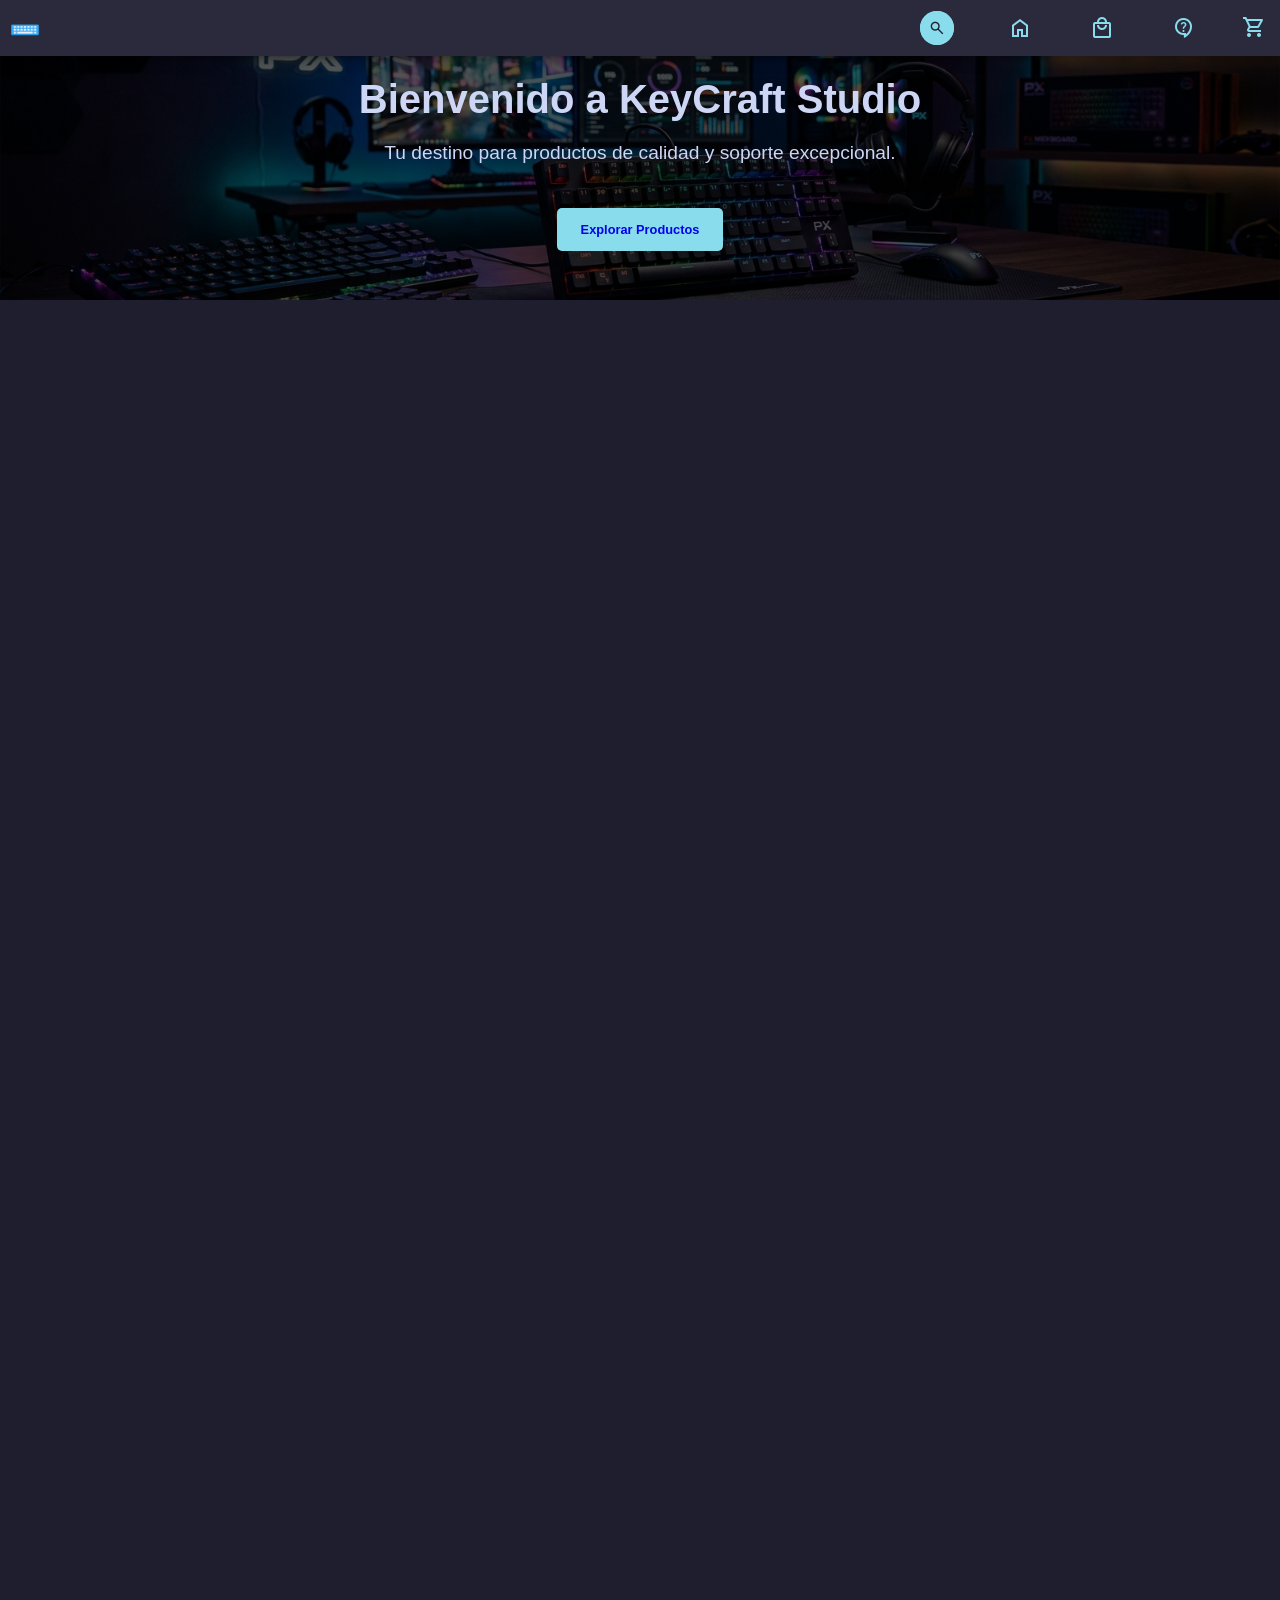
<file: index.html>
<!doctype html>
<html lang="en">
    <head>
        <meta charset="UTF-8" />
        <meta name="viewport" content="width=device-width, initial-scale=1.0" />
        <link rel="icon" href="/assets/favicon.png" type="favicon" />
        <title>KeyCraft Studio</title>
        <link rel="stylesheet" href="/css/styles.css" />
        <link rel="stylesheet" href="/css/index.css" />
        <link href="https://fonts.googleapis.com/css2?family=Material+Symbols+Outlined" rel="stylesheet" />
    </head>
    <body>

        <!--Aqui procede el header :D-->

        <header class="header">
            <div class="header-left">
                <div class="logo-container" id="inicio"">
                    <img src="/assets/favicon.png" />
                    <!--Cambiar al logo-->
                </div>
            </div>
                <div class="header-right">
                <div class="search-container">
                    <input type="search" placeholder="Buscar..." class="search-input" />
                    <button class="search-button">
                        <span class="material-symbols-outlined iconos lupita">search</span>
                    </button>
                </div>
                <div class="nav-container">
                    <input type="checkbox" id="menu-toggle" class="menu-toggle" />
                    <label class="btn-menu" for="menu-toggle">
                        <span class="material-symbols-outlined iconos">menu</span>
                    </label>
                    <nav class="nav" id="menu-toggle">
                        <ul class="nav-ul">
                            <li class="items">
                                <div class="item-container">
                                    <span class="material-symbols-outlined iconos">home</span>
                                    <a href="#inicio" class="links">Inicio</a>
                                </div>
                            </li>
                            <li class="items">
                                <div class="item-container">
                                    <span class="material-symbols-outlined iconos">Local_Mall</span>
                                    <a href="#" class="links">Productos</a>
                                </div>
                            </li>
                            <li class="items">
                                <div class="item-container">
                                    <span class="material-symbols-outlined iconos">Contact_Support</span>
                                    <a href="#" class="links">Soporte</a>
                                </div>
                            </li>
                        </ul>
                    </nav>
                </div>
                <div class="car-container">
                    <a href="#carrito" class="car-link">
                        <span class="material-symbols-outlined iconos carrito">shopping_cart</span>
                    </a>
                </div>
            </div>
        </header>
        <section class="banner">
            <div class="banner-container">
                <h1 class="banner-title">Bienvenido a KeyCraft Studio</h1>
                <p class="banner-description">Tu destino para productos de calidad y soporte excepcional.</p>
                <a href="#productos" class="banner-button">Explorar Productos</a>
            </div>
        </section>
        <aside class="category">

        </aside>
    </body>
</html>
</file>
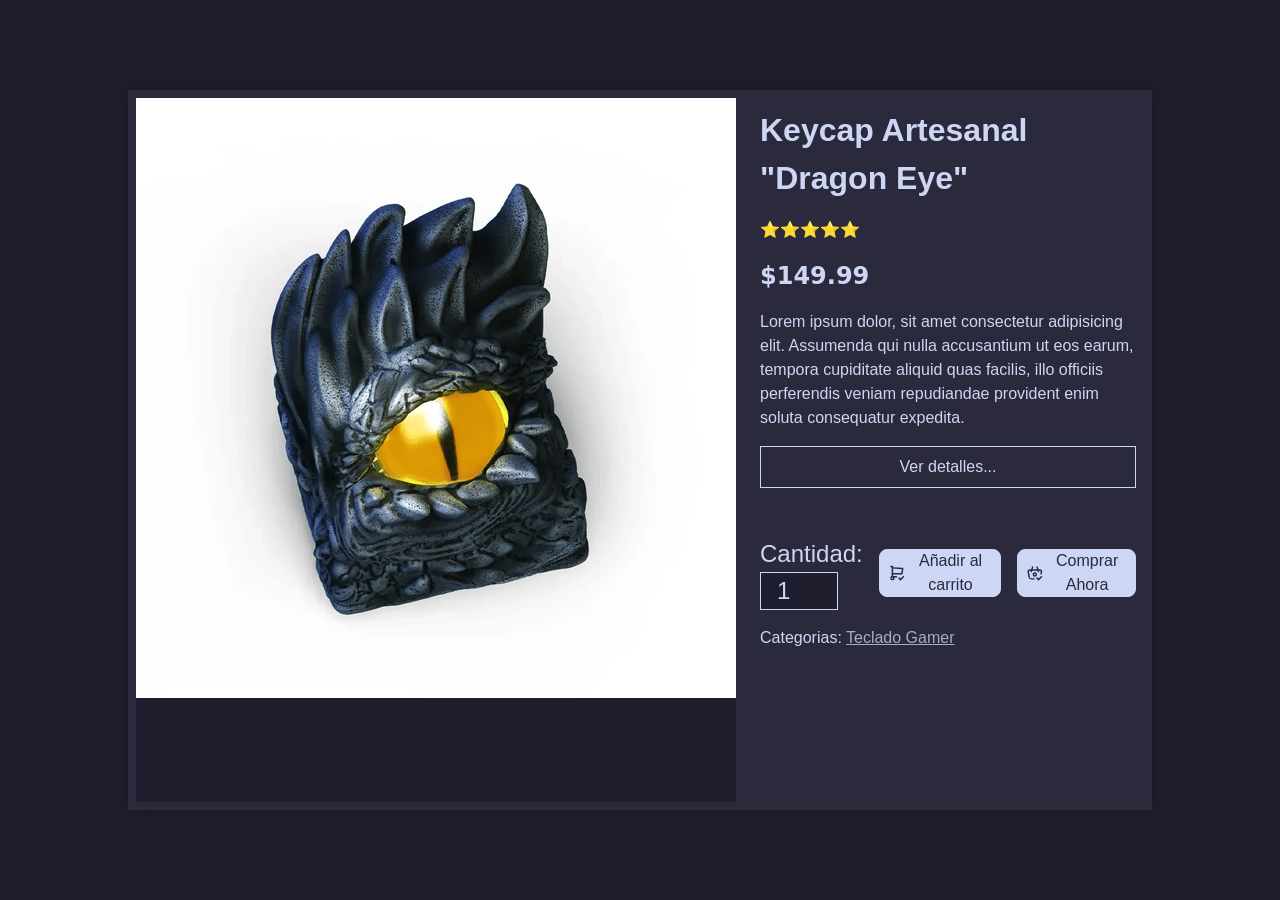
<file: productos/product-02.html>
<!doctype html>
<html lang="en">
  <head>
    <meta charset="UTF-8" />
    <meta name="viewport" content="width=device-width, initial-scale=1.0" />
    <title>Keycap Artesanal "Dragon Eye"</title>
    <link rel="stylesheet" href="/css/styles.css" />
    <link rel="stylesheet" href="/css/producto.css" />
    <link rel="shortcut icon" href="/assets/favicon.png" type="image/png" />
  </head>
  <body>
    <div class="product-card">
      <div class="product-card__image-container">
        <img
          width="600px"
          height="600px"
          src="/assets/img/producto-02/producto-02.png"
          alt="Keycap Artesanal "Dragon Eye""
          class="product-card__img"
        />
        <img
          width="600px"
          height="600px"
          src="/assets/img/producto-02/producto-02-second-view.png"
          alt="Keycap Artesanal "Dragon Eye""
          class="product-card__img"
        />
        <img
          width="600px"
          height="600px"
          src="/assets/img/producto-02/producto-02-thirth-view.png"
          alt="Keycap Artesanal "Dragon Eye""
          class="product-card__img"
        />
      </div>
      <div class="product-card__data">
        <h2 class="product-card__title">Keycap Artesanal "Dragon Eye"</h2>
        <span class="product-card__stars">⭐⭐⭐⭐⭐</span>
        <span class="product-card__precio"><strong>$149.99</strong></span>
        <p class="product-card__description">
          Lorem ipsum dolor, sit amet consectetur adipisicing elit. Assumenda
          qui nulla accusantium ut eos earum, tempora cupiditate aliquid quas
          facilis, illo officiis perferendis veniam repudiandae provident enim
          soluta consequatur expedita.
        </p>
        <button class="product-card__view-details" type="button">
          Ver detalles...
        </button>
        <form class="product-card__buy-process" action="" method="post">
          <label for="amount"
            >Cantidad:
            <input
              class="product-card__amount"
              type="number"
              name="amount"
              id="amount"
              min="1"
              max="99"
              value="1"
          /></label>
          <button class="product-card__buy" type="submit">
            <svg
              xmlns="http://www.w3.org/2000/svg"
              width="24"
              height="24"
              viewBox="0 0 24 24"
              fill="none"
              stroke="currentColor"
              stroke-width="2"
              stroke-linecap="round"
              stroke-linejoin="round"
              class="icon icon-tabler icons-tabler-outline icon-tabler-shopping-cart-copy"
            >
              <path stroke="none" d="M0 0h24v24H0z" fill="none" />
              <path d="M4 19a2 2 0 1 0 4 0a2 2 0 0 0 -4 0" />
              <path d="M11.5 17h-5.5v-14h-2" />
              <path d="M6 5l14 1l-1 7h-13" />
              <path d="M15 19l2 2l4 -4" />
            </svg>
            Añadir al carrito
          </button>
          <button class="product-card__buy" type="submit">
            <svg
              xmlns="http://www.w3.org/2000/svg"
              width="24"
              height="24"
              viewBox="0 0 24 24"
              fill="none"
              stroke="currentColor"
              stroke-width="2"
              stroke-linecap="round"
              stroke-linejoin="round"
              class="icon icon-tabler icons-tabler-outline icon-tabler-basket-check"
            >
              <path stroke="none" d="M0 0h24v24H0z" fill="none" />
              <path d="M17 10l-2 -6" />
              <path d="M7 10l2 -6" />
              <path
                d="M11 20h-3.756a3 3 0 0 1 -2.965 -2.544l-1.255 -7.152a2 2 0 0 1 1.977 -2.304h13.999a2 2 0 0 1 1.977 2.304l-.479 2.729"
              />
              <path d="M10 14a2 2 0 1 0 4 0a2 2 0 0 0 -4 0" />
              <path d="M15 19l2 2l4 -4" />
            </svg>
            Comprar Ahora
          </button>
        </form>
        <span class="product-card__categories"
          >Categorias: <a href="" class="product-card__category-link">Teclado</a
          ><a href="" class="product-card__category-link"> Gamer</a></span
        >
      </div>
    </div>
  </body>
</html>
</file>
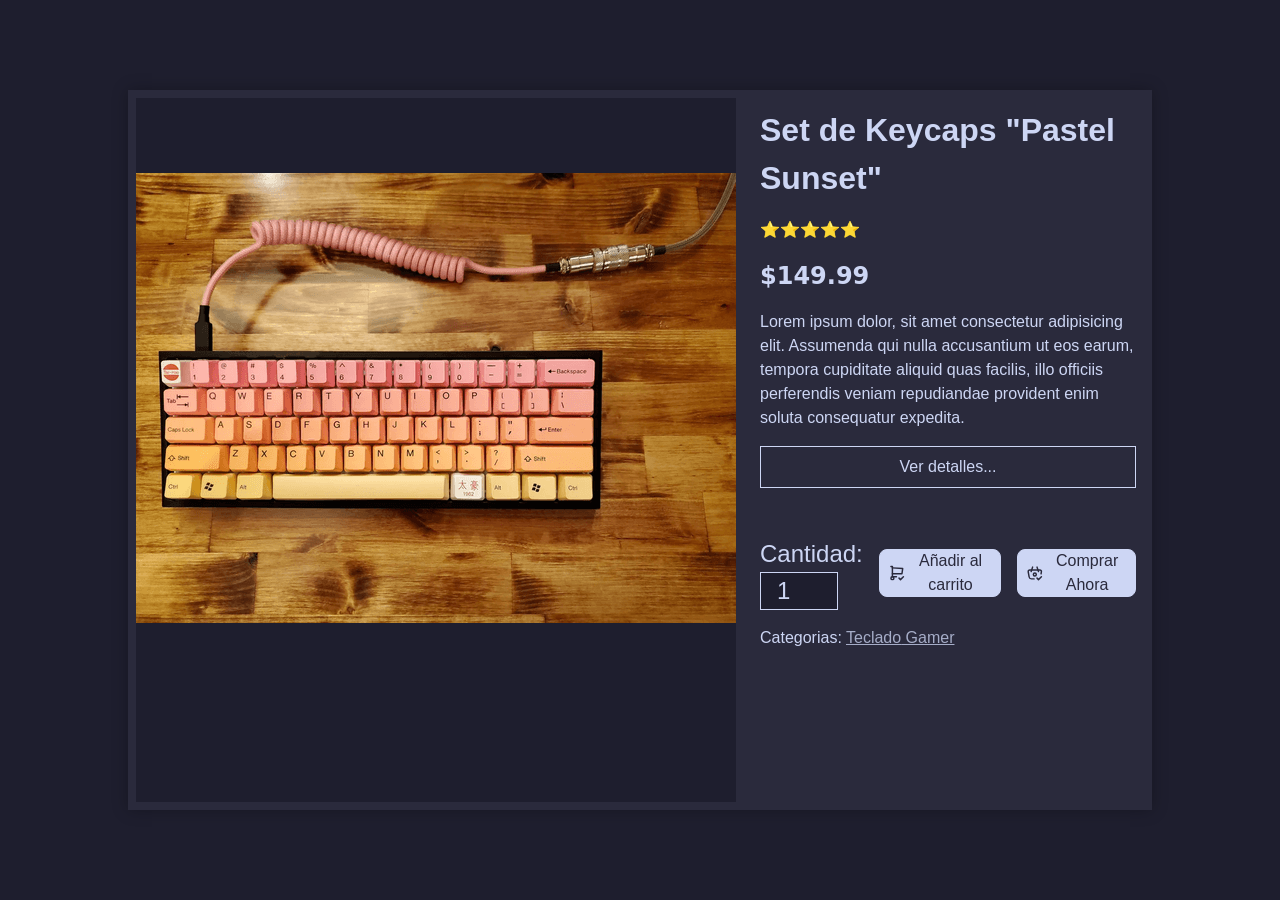
<file: productos/product-03.html>
<!doctype html>
<html lang="en">
  <head>
    <meta charset="UTF-8" />
    <meta name="viewport" content="width=device-width, initial-scale=1.0" />
    <title>Set de Keycaps "Pastel Sunset"</title>
    <link rel="stylesheet" href="/css/styles.css" />
    <link rel="stylesheet" href="/css/producto.css" />
    <link rel="shortcut icon" href="/assets/favicon.png" type="image/png" />
  </head>
  <body>
    <div class="product-card">
      <div class="product-card__image-container">
        <img
          width="600px"
          height="600px"
          src="/assets/img/producto-03/producto-03.png"
          alt="Set de Keycaps Pastel Sunset"
          class="product-card__img"
        />
        <img
          width="600px"
          height="600px"
          src="/assets/img/producto-03/producto-03-second-view.jpg"
          alt="Set de Keycaps Pastel Sunset"
          class="product-card__img"
        />
        <img
          width="600px"
          height="600px"
          src="/assets/img/producto-03/producto-03-thirth-view.png"
          alt="Set de Keycaps Pastel Sunset"
          class="product-card__img"
        />
      </div>
      <div class="product-card__data">
        <h2 class="product-card__title">Set de Keycaps "Pastel Sunset"</h2>
        <span class="product-card__stars">⭐⭐⭐⭐⭐</span>
        <span class="product-card__precio"><strong>$149.99</strong></span>
        <p class="product-card__description">
          Lorem ipsum dolor, sit amet consectetur adipisicing elit. Assumenda
          qui nulla accusantium ut eos earum, tempora cupiditate aliquid quas
          facilis, illo officiis perferendis veniam repudiandae provident enim
          soluta consequatur expedita.
        </p>
        <button class="product-card__view-details" type="button">
          Ver detalles...
        </button>
        <form class="product-card__buy-process" action="" method="post">
          <label for="amount"
            >Cantidad:
            <input
              class="product-card__amount"
              type="number"
              name="amount"
              id="amount"
              min="1"
              max="99"
              value="1"
          /></label>
          <button class="product-card__buy" type="submit">
            <svg
              xmlns="http://www.w3.org/2000/svg"
              width="24"
              height="24"
              viewBox="0 0 24 24"
              fill="none"
              stroke="currentColor"
              stroke-width="2"
              stroke-linecap="round"
              stroke-linejoin="round"
              class="icon icon-tabler icons-tabler-outline icon-tabler-shopping-cart-copy"
            >
              <path stroke="none" d="M0 0h24v24H0z" fill="none" />
              <path d="M4 19a2 2 0 1 0 4 0a2 2 0 0 0 -4 0" />
              <path d="M11.5 17h-5.5v-14h-2" />
              <path d="M6 5l14 1l-1 7h-13" />
              <path d="M15 19l2 2l4 -4" />
            </svg>
            Añadir al carrito
          </button>
          <button class="product-card__buy" type="submit">
            <svg
              xmlns="http://www.w3.org/2000/svg"
              width="24"
              height="24"
              viewBox="0 0 24 24"
              fill="none"
              stroke="currentColor"
              stroke-width="2"
              stroke-linecap="round"
              stroke-linejoin="round"
              class="icon icon-tabler icons-tabler-outline icon-tabler-basket-check"
            >
              <path stroke="none" d="M0 0h24v24H0z" fill="none" />
              <path d="M17 10l-2 -6" />
              <path d="M7 10l2 -6" />
              <path
                d="M11 20h-3.756a3 3 0 0 1 -2.965 -2.544l-1.255 -7.152a2 2 0 0 1 1.977 -2.304h13.999a2 2 0 0 1 1.977 2.304l-.479 2.729"
              />
              <path d="M10 14a2 2 0 1 0 4 0a2 2 0 0 0 -4 0" />
              <path d="M15 19l2 2l4 -4" />
            </svg>
            Comprar Ahora
          </button>
        </form>
        <span class="product-card__categories"
          >Categorias: <a href="" class="product-card__category-link">Teclado</a
          ><a href="" class="product-card__category-link"> Gamer</a></span
        >
      </div>
    </div>
  </body>
</html>
</file>
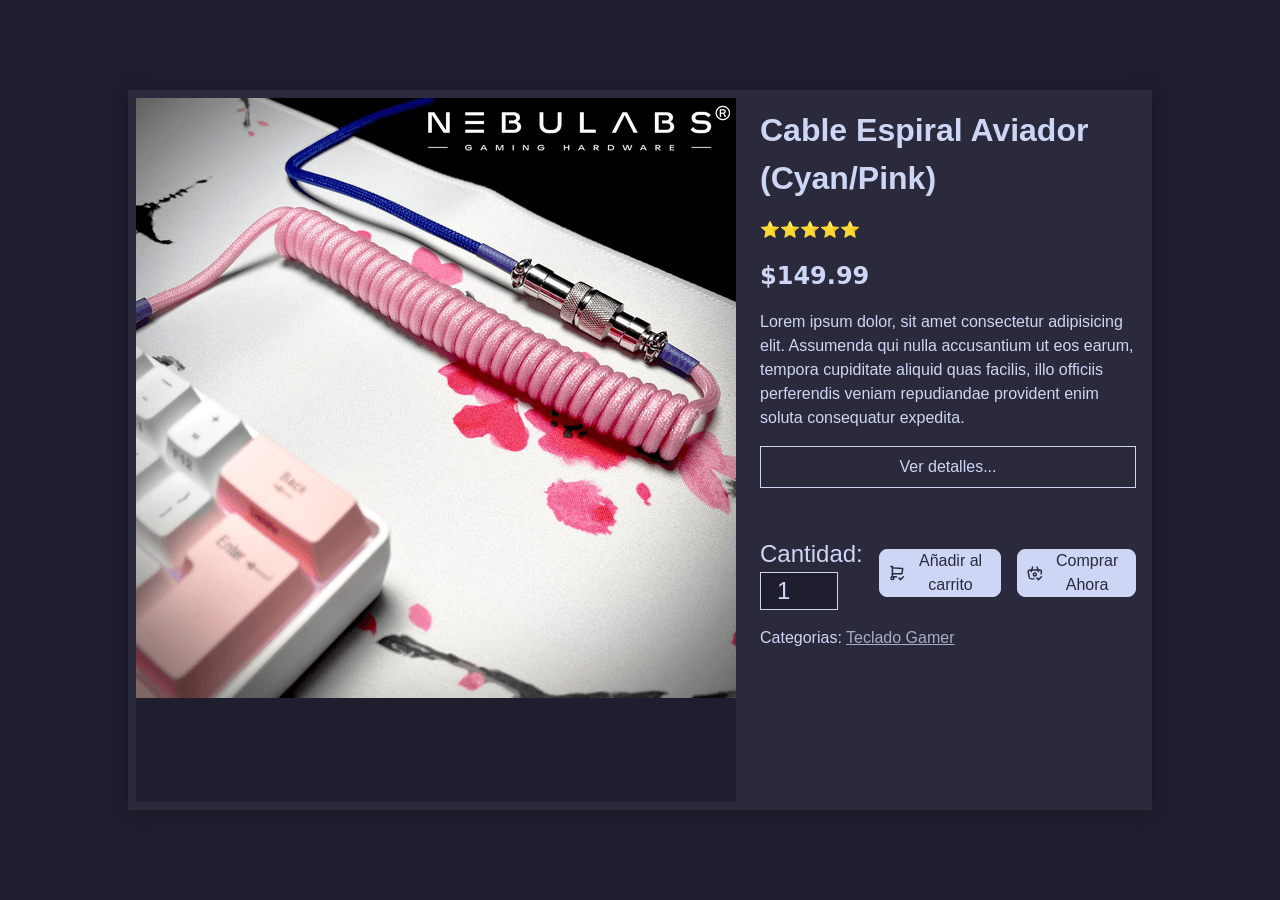
<file: productos/product-04.html>
<!doctype html>
<html lang="en">
  <head>
    <meta charset="UTF-8" />
    <meta name="viewport" content="width=device-width, initial-scale=1.0" />
    <title>Cable Espiral Aviador (Cyan/Pink)</title>
    <link rel="stylesheet" href="/css/styles.css" />
    <link rel="stylesheet" href="/css/producto.css" />
    <link rel="shortcut icon" href="/assets/favicon.png" type="image/png" />
  </head>
  <body>
    <div class="product-card">
      <div class="product-card__image-container">
        <img
          width="600px"
          height="600px"
          src="/assets/img/producto-04/producto-04.png"
          alt="Cable Espiral Aviador (Cyan/Pink)"
          class="product-card__img"
        />
        <img
          width="600px"
          height="600px"
          src="/assets/img/producto-04/producto-04-second-view.jpg"
          alt="Cable Espiral Aviador (Cyan/Pink)"
          class="product-card__img"
        />
        <img
          width="600px"
          height="600px"
          src="/assets/img/producto-04/producto-04-thirth-view.jpg"
          alt="Cable Espiral Aviador (Cyan/Pink)"
          class="product-card__img"
        />
      </div>
      <div class="product-card__data">
        <h2 class="product-card__title">Cable Espiral Aviador (Cyan/Pink)</h2>
        <span class="product-card__stars">⭐⭐⭐⭐⭐</span>
        <span class="product-card__precio"><strong>$149.99</strong></span>
        <p class="product-card__description">
          Lorem ipsum dolor, sit amet consectetur adipisicing elit. Assumenda
          qui nulla accusantium ut eos earum, tempora cupiditate aliquid quas
          facilis, illo officiis perferendis veniam repudiandae provident enim
          soluta consequatur expedita.
        </p>
        <button class="product-card__view-details" type="button">
          Ver detalles...
        </button>
        <form class="product-card__buy-process" action="" method="post">
          <label for="amount"
            >Cantidad:
            <input
              class="product-card__amount"
              type="number"
              name="amount"
              id="amount"
              min="1"
              max="99"
              value="1"
          /></label>
          <button class="product-card__buy" type="submit">
            <svg
              xmlns="http://www.w3.org/2000/svg"
              width="24"
              height="24"
              viewBox="0 0 24 24"
              fill="none"
              stroke="currentColor"
              stroke-width="2"
              stroke-linecap="round"
              stroke-linejoin="round"
              class="icon icon-tabler icons-tabler-outline icon-tabler-shopping-cart-copy"
            >
              <path stroke="none" d="M0 0h24v24H0z" fill="none" />
              <path d="M4 19a2 2 0 1 0 4 0a2 2 0 0 0 -4 0" />
              <path d="M11.5 17h-5.5v-14h-2" />
              <path d="M6 5l14 1l-1 7h-13" />
              <path d="M15 19l2 2l4 -4" />
            </svg>
            Añadir al carrito
          </button>
          <button class="product-card__buy" type="submit">
            <svg
              xmlns="http://www.w3.org/2000/svg"
              width="24"
              height="24"
              viewBox="0 0 24 24"
              fill="none"
              stroke="currentColor"
              stroke-width="2"
              stroke-linecap="round"
              stroke-linejoin="round"
              class="icon icon-tabler icons-tabler-outline icon-tabler-basket-check"
            >
              <path stroke="none" d="M0 0h24v24H0z" fill="none" />
              <path d="M17 10l-2 -6" />
              <path d="M7 10l2 -6" />
              <path
                d="M11 20h-3.756a3 3 0 0 1 -2.965 -2.544l-1.255 -7.152a2 2 0 0 1 1.977 -2.304h13.999a2 2 0 0 1 1.977 2.304l-.479 2.729"
              />
              <path d="M10 14a2 2 0 1 0 4 0a2 2 0 0 0 -4 0" />
              <path d="M15 19l2 2l4 -4" />
            </svg>
            Comprar Ahora
          </button>
        </form>
        <span class="product-card__categories"
          >Categorias: <a href="" class="product-card__category-link">Teclado</a
          ><a href="" class="product-card__category-link"> Gamer</a></span
        >
      </div>
    </div>
  </body>
</html>
</file>
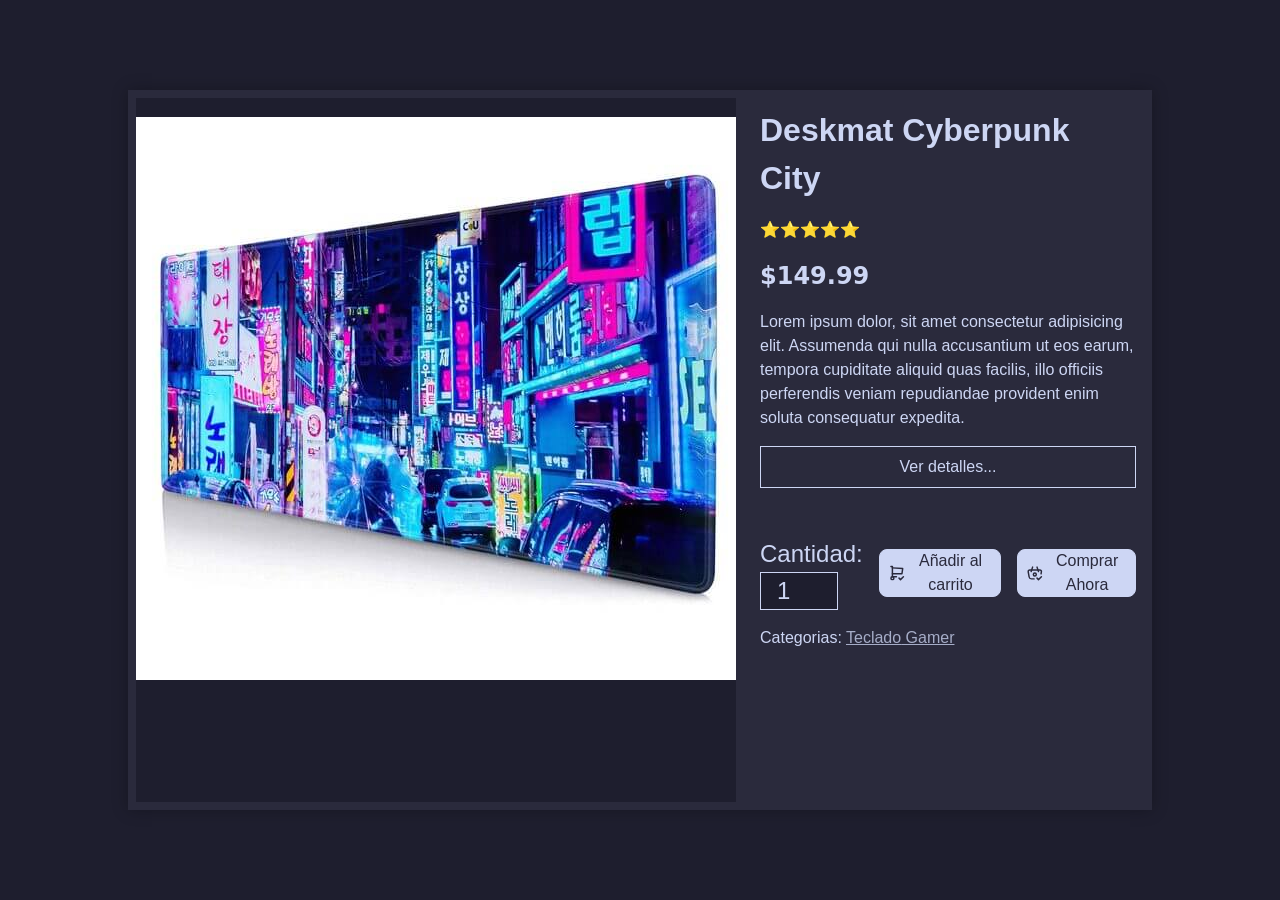
<file: productos/product-05.html>
<!doctype html>
<html lang="en">
  <head>
    <meta charset="UTF-8" />
    <meta name="viewport" content="width=device-width, initial-scale=1.0" />
    <title>Deskmat Cyberpunk City</title>
    <link rel="stylesheet" href="/css/styles.css" />
    <link rel="stylesheet" href="/css/producto.css" />
    <link rel="shortcut icon" href="/assets/favicon.png" type="image/png" />
  </head>
  <body>
    <div class="product-card">
      <div class="product-card__image-container">
        <img
          width="600px"
          height="600px"
          src="/assets/img/producto-05/producto-05.jpg"
          alt="Deskmat Cyberpunk City"
          class="product-card__img"
        />
        <img
          width="600px"
          height="600px"
          src="/assets/img/producto-05/producto-05-second-view.png"
          alt="Deskmat Cyberpunk City"
          class="product-card__img"
        />
        <img
          width="600px"
          height="600px"
          src="/assets/img/producto-05/producto-05-thirth-view.png"
          alt="Deskmat Cyberpunk City"
          class="product-card__img"
        />
      </div>
      <div class="product-card__data">
        <h2 class="product-card__title">Deskmat Cyberpunk City</h2>
        <span class="product-card__stars">⭐⭐⭐⭐⭐</span>
        <span class="product-card__precio"><strong>$149.99</strong></span>
        <p class="product-card__description">
          Lorem ipsum dolor, sit amet consectetur adipisicing elit. Assumenda
          qui nulla accusantium ut eos earum, tempora cupiditate aliquid quas
          facilis, illo officiis perferendis veniam repudiandae provident enim
          soluta consequatur expedita.
        </p>
        <button class="product-card__view-details" type="button">
          Ver detalles...
        </button>
        <form class="product-card__buy-process" action="" method="post">
          <label for="amount"
            >Cantidad:
            <input
              class="product-card__amount"
              type="number"
              name="amount"
              id="amount"
              min="1"
              max="99"
              value="1"
          /></label>
          <button class="product-card__buy" type="submit">
            <svg
              xmlns="http://www.w3.org/2000/svg"
              width="24"
              height="24"
              viewBox="0 0 24 24"
              fill="none"
              stroke="currentColor"
              stroke-width="2"
              stroke-linecap="round"
              stroke-linejoin="round"
              class="icon icon-tabler icons-tabler-outline icon-tabler-shopping-cart-copy"
            >
              <path stroke="none" d="M0 0h24v24H0z" fill="none" />
              <path d="M4 19a2 2 0 1 0 4 0a2 2 0 0 0 -4 0" />
              <path d="M11.5 17h-5.5v-14h-2" />
              <path d="M6 5l14 1l-1 7h-13" />
              <path d="M15 19l2 2l4 -4" />
            </svg>
            Añadir al carrito
          </button>
          <button class="product-card__buy" type="submit">
            <svg
              xmlns="http://www.w3.org/2000/svg"
              width="24"
              height="24"
              viewBox="0 0 24 24"
              fill="none"
              stroke="currentColor"
              stroke-width="2"
              stroke-linecap="round"
              stroke-linejoin="round"
              class="icon icon-tabler icons-tabler-outline icon-tabler-basket-check"
            >
              <path stroke="none" d="M0 0h24v24H0z" fill="none" />
              <path d="M17 10l-2 -6" />
              <path d="M7 10l2 -6" />
              <path
                d="M11 20h-3.756a3 3 0 0 1 -2.965 -2.544l-1.255 -7.152a2 2 0 0 1 1.977 -2.304h13.999a2 2 0 0 1 1.977 2.304l-.479 2.729"
              />
              <path d="M10 14a2 2 0 1 0 4 0a2 2 0 0 0 -4 0" />
              <path d="M15 19l2 2l4 -4" />
            </svg>
            Comprar Ahora
          </button>
        </form>
        <span class="product-card__categories"
          >Categorias: <a href="" class="product-card__category-link">Teclado</a
          ><a href="" class="product-card__category-link"> Gamer</a></span
        >
      </div>
    </div>
  </body>
</html>
</file>
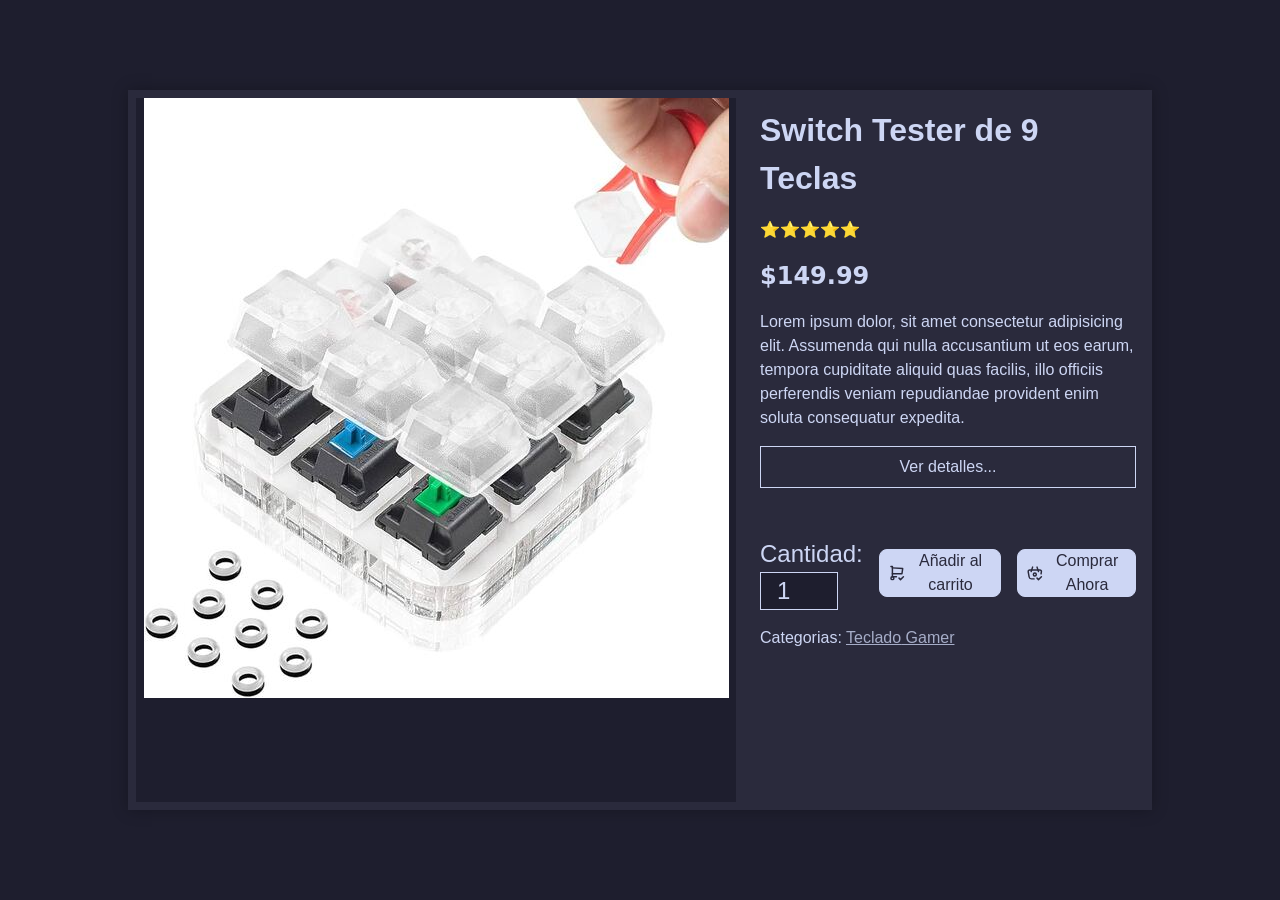
<file: productos/product-06.html>
<!doctype html>
<html lang="en">
  <head>
    <meta charset="UTF-8" />
    <meta name="viewport" content="width=device-width, initial-scale=1.0" />
    <title>Switch Tester de 9 Teclas</title>
    <link rel="stylesheet" href="/css/styles.css" />
    <link rel="stylesheet" href="/css/producto.css" />
    <link rel="shortcut icon" href="/assets/favicon.png" type="image/png" />
  </head>
  <body>
    <div class="product-card">
      <div class="product-card__image-container">
        <img
          width="600px"
          height="600px"
          src="/assets/img/producto-06/producto-06.jpg"
          alt="Switch Tester de 9 Teclas"
          class="product-card__img"
        />
        <img
          width="600px"
          height="600px"
          src="/assets/img/producto-06/producto-06-second-view.jpg"
          alt="Switch Tester de 9 Teclas"
          class="product-card__img"
        />
        <img
          width="600px"
          height="600px"
          src="/assets/img/producto-06/producto-06-thirth-view.jpg"
          alt="Switch Tester de 9 Teclas"
          class="product-card__img"
        />
      </div>
      <div class="product-card__data">
        <h2 class="product-card__title">Switch Tester de 9 Teclas</h2>
        <span class="product-card__stars">⭐⭐⭐⭐⭐</span>
        <span class="product-card__precio"><strong>$149.99</strong></span>
        <p class="product-card__description">
          Lorem ipsum dolor, sit amet consectetur adipisicing elit. Assumenda
          qui nulla accusantium ut eos earum, tempora cupiditate aliquid quas
          facilis, illo officiis perferendis veniam repudiandae provident enim
          soluta consequatur expedita.
        </p>
        <button class="product-card__view-details" type="button">
          Ver detalles...
        </button>
        <form class="product-card__buy-process" action="" method="post">
          <label for="amount"
            >Cantidad:
            <input
              class="product-card__amount"
              type="number"
              name="amount"
              id="amount"
              min="1"
              max="99"
              value="1"
          /></label>
          <button class="product-card__buy" type="submit">
            <svg
              xmlns="http://www.w3.org/2000/svg"
              width="24"
              height="24"
              viewBox="0 0 24 24"
              fill="none"
              stroke="currentColor"
              stroke-width="2"
              stroke-linecap="round"
              stroke-linejoin="round"
              class="icon icon-tabler icons-tabler-outline icon-tabler-shopping-cart-copy"
            >
              <path stroke="none" d="M0 0h24v24H0z" fill="none" />
              <path d="M4 19a2 2 0 1 0 4 0a2 2 0 0 0 -4 0" />
              <path d="M11.5 17h-5.5v-14h-2" />
              <path d="M6 5l14 1l-1 7h-13" />
              <path d="M15 19l2 2l4 -4" />
            </svg>
            Añadir al carrito
          </button>
          <button class="product-card__buy" type="submit">
            <svg
              xmlns="http://www.w3.org/2000/svg"
              width="24"
              height="24"
              viewBox="0 0 24 24"
              fill="none"
              stroke="currentColor"
              stroke-width="2"
              stroke-linecap="round"
              stroke-linejoin="round"
              class="icon icon-tabler icons-tabler-outline icon-tabler-basket-check"
            >
              <path stroke="none" d="M0 0h24v24H0z" fill="none" />
              <path d="M17 10l-2 -6" />
              <path d="M7 10l2 -6" />
              <path
                d="M11 20h-3.756a3 3 0 0 1 -2.965 -2.544l-1.255 -7.152a2 2 0 0 1 1.977 -2.304h13.999a2 2 0 0 1 1.977 2.304l-.479 2.729"
              />
              <path d="M10 14a2 2 0 1 0 4 0a2 2 0 0 0 -4 0" />
              <path d="M15 19l2 2l4 -4" />
            </svg>
            Comprar Ahora
          </button>
        </form>
        <span class="product-card__categories"
          >Categorias: <a href="" class="product-card__category-link">Teclado</a
          ><a href="" class="product-card__category-link"> Gamer</a></span
        >
      </div>
    </div>
  </body>
</html>
</file>
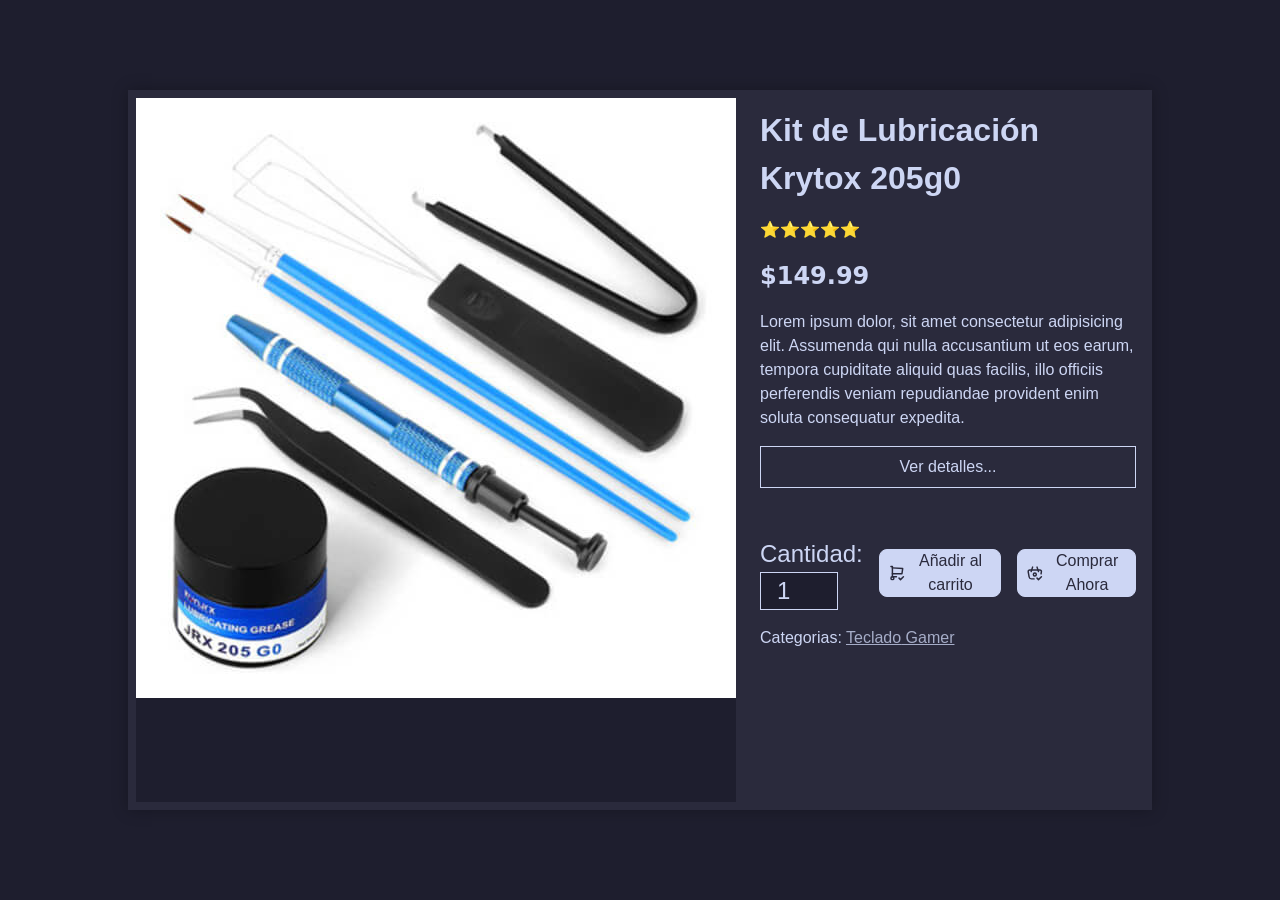
<file: productos/product-07.html>
<!doctype html>
<html lang="en">
  <head>
    <meta charset="UTF-8" />
    <meta name="viewport" content="width=device-width, initial-scale=1.0" />
    <title>Kit de Lubricación Krytox 205g0</title>
    <link rel="stylesheet" href="/css/styles.css" />
    <link rel="stylesheet" href="/css/producto.css" />
    <link rel="shortcut icon" href="/assets/favicon.png" type="image/png" />
  </head>
  <body>
    <div class="product-card">
      <div class="product-card__image-container">
        <img
          width="600px"
          height="600px"
          src="/assets/img/producto-07/producto-07.jpg"
          alt="Kit de Lubricación Krytox 205g0"
          class="product-card__img"
        />
        <img
          width="600px"
          height="600px"
          src="/assets/img/producto-07/producto-07-second-view.jpg"
          alt="Kit de Lubricación Krytox 205g0"
          class="product-card__img"
        />
        <img
          width="600px"
          height="600px"
          src="/assets/img/producto-07/producto-07-thirth-view.jpg"
          alt="Kit de Lubricación Krytox 205g0"
          class="product-card__img"
        />
      </div>
      <div class="product-card__data">
        <h2 class="product-card__title">Kit de Lubricación Krytox 205g0</h2>
        <span class="product-card__stars">⭐⭐⭐⭐⭐</span>
        <span class="product-card__precio"><strong>$149.99</strong></span>
        <p class="product-card__description">
          Lorem ipsum dolor, sit amet consectetur adipisicing elit. Assumenda
          qui nulla accusantium ut eos earum, tempora cupiditate aliquid quas
          facilis, illo officiis perferendis veniam repudiandae provident enim
          soluta consequatur expedita.
        </p>
        <button class="product-card__view-details" type="button">
          Ver detalles...
        </button>
        <form class="product-card__buy-process" action="" method="post">
          <label for="amount"
            >Cantidad:
            <input
              class="product-card__amount"
              type="number"
              name="amount"
              id="amount"
              min="1"
              max="99"
              value="1"
          /></label>
          <button class="product-card__buy" type="submit">
            <svg
              xmlns="http://www.w3.org/2000/svg"
              width="24"
              height="24"
              viewBox="0 0 24 24"
              fill="none"
              stroke="currentColor"
              stroke-width="2"
              stroke-linecap="round"
              stroke-linejoin="round"
              class="icon icon-tabler icons-tabler-outline icon-tabler-shopping-cart-copy"
            >
              <path stroke="none" d="M0 0h24v24H0z" fill="none" />
              <path d="M4 19a2 2 0 1 0 4 0a2 2 0 0 0 -4 0" />
              <path d="M11.5 17h-5.5v-14h-2" />
              <path d="M6 5l14 1l-1 7h-13" />
              <path d="M15 19l2 2l4 -4" />
            </svg>
            Añadir al carrito
          </button>
          <button class="product-card__buy" type="submit">
            <svg
              xmlns="http://www.w3.org/2000/svg"
              width="24"
              height="24"
              viewBox="0 0 24 24"
              fill="none"
              stroke="currentColor"
              stroke-width="2"
              stroke-linecap="round"
              stroke-linejoin="round"
              class="icon icon-tabler icons-tabler-outline icon-tabler-basket-check"
            >
              <path stroke="none" d="M0 0h24v24H0z" fill="none" />
              <path d="M17 10l-2 -6" />
              <path d="M7 10l2 -6" />
              <path
                d="M11 20h-3.756a3 3 0 0 1 -2.965 -2.544l-1.255 -7.152a2 2 0 0 1 1.977 -2.304h13.999a2 2 0 0 1 1.977 2.304l-.479 2.729"
              />
              <path d="M10 14a2 2 0 1 0 4 0a2 2 0 0 0 -4 0" />
              <path d="M15 19l2 2l4 -4" />
            </svg>
            Comprar Ahora
          </button>
        </form>
        <span class="product-card__categories"
          >Categorias: <a href="" class="product-card__category-link">Teclado</a
          ><a href="" class="product-card__category-link"> Gamer</a></span
        >
      </div>
    </div>
  </body>
</html>
</file>
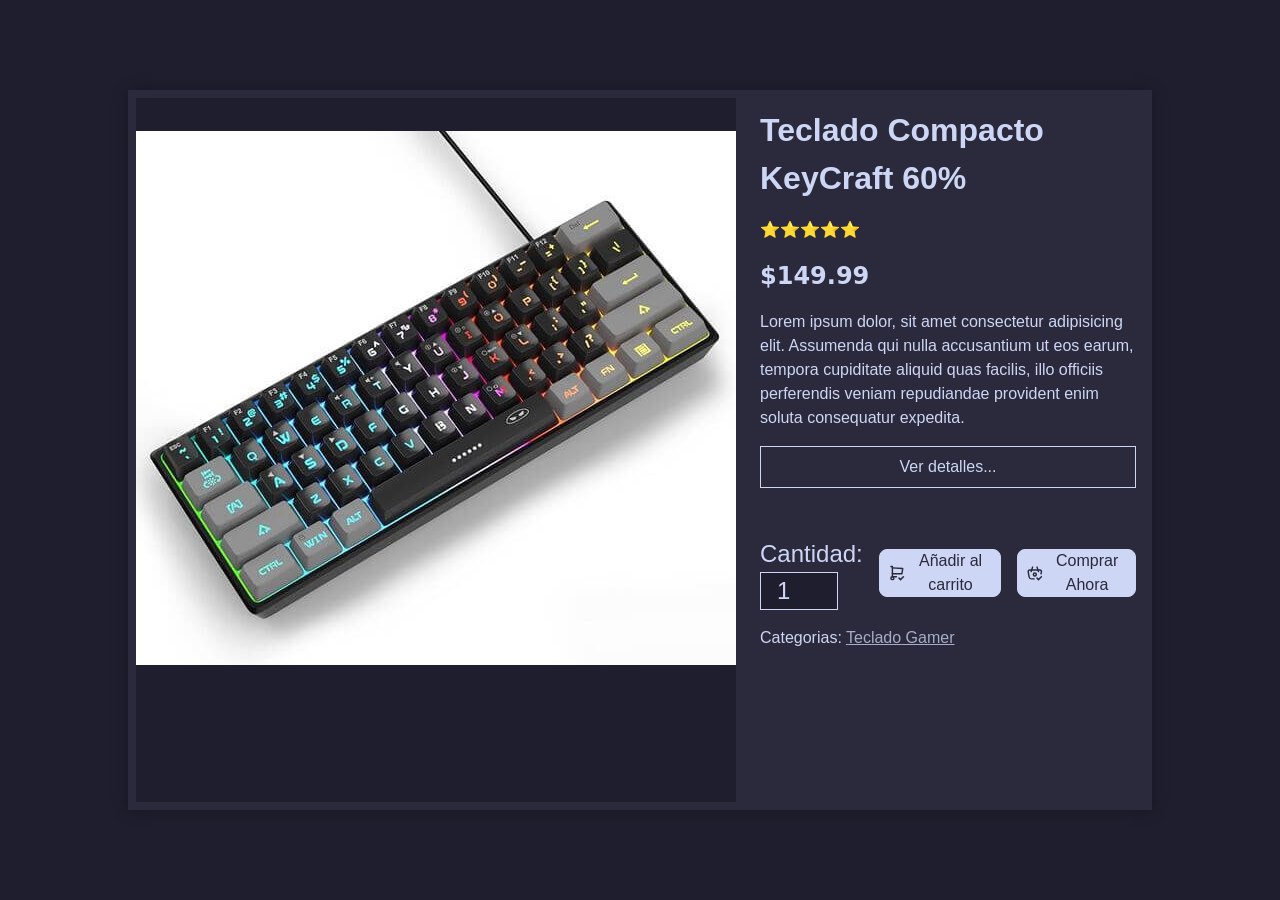
<file: productos/product-08.html>
<!doctype html>
<html lang="en">
  <head>
    <meta charset="UTF-8" />
    <meta name="viewport" content="width=device-width, initial-scale=1.0" />
    <title>Teclado Compacto KeyCraft 60%</title>
    <link rel="stylesheet" href="/css/styles.css" />
    <link rel="stylesheet" href="/css/producto.css" />
    <link rel="shortcut icon" href="/assets/favicon.png" type="image/png" />
  </head>
  <body>
    <div class="product-card">
      <div class="product-card__image-container">
        <img
          width="600px"
          height="600px"
          src="/assets/img/producto-08/producto-08.jpg"
          alt="Teclado Compacto KeyCraft 60%"
          class="product-card__img"
        />
        <img
          width="600px"
          height="600px"
          src="/assets/img/producto-08/producto-08-second-view.jpg"
          alt="Teclado Compacto KeyCraft 60%"
          class="product-card__img"
        />
        <img
          width="600px"
          height="600px"
          src="/assets/img/producto-08/producto-08-thirth-view.jpg"
          alt="Teclado Compacto KeyCraft 60%"
          class="product-card__img"
        />
      </div>
      <div class="product-card__data">
        <h2 class="product-card__title">Teclado Compacto KeyCraft 60%</h2>
        <span class="product-card__stars">⭐⭐⭐⭐⭐</span>
        <span class="product-card__precio"><strong>$149.99</strong></span>
        <p class="product-card__description">
          Lorem ipsum dolor, sit amet consectetur adipisicing elit. Assumenda
          qui nulla accusantium ut eos earum, tempora cupiditate aliquid quas
          facilis, illo officiis perferendis veniam repudiandae provident enim
          soluta consequatur expedita.
        </p>
        <button class="product-card__view-details" type="button">
          Ver detalles...
        </button>
        <form class="product-card__buy-process" action="" method="post">
          <label for="amount"
            >Cantidad:
            <input
              class="product-card__amount"
              type="number"
              name="amount"
              id="amount"
              min="1"
              max="99"
              value="1"
          /></label>
          <button class="product-card__buy" type="submit">
            <svg
              xmlns="http://www.w3.org/2000/svg"
              width="24"
              height="24"
              viewBox="0 0 24 24"
              fill="none"
              stroke="currentColor"
              stroke-width="2"
              stroke-linecap="round"
              stroke-linejoin="round"
              class="icon icon-tabler icons-tabler-outline icon-tabler-shopping-cart-copy"
            >
              <path stroke="none" d="M0 0h24v24H0z" fill="none" />
              <path d="M4 19a2 2 0 1 0 4 0a2 2 0 0 0 -4 0" />
              <path d="M11.5 17h-5.5v-14h-2" />
              <path d="M6 5l14 1l-1 7h-13" />
              <path d="M15 19l2 2l4 -4" />
            </svg>
            Añadir al carrito
          </button>
          <button class="product-card__buy" type="submit">
            <svg
              xmlns="http://www.w3.org/2000/svg"
              width="24"
              height="24"
              viewBox="0 0 24 24"
              fill="none"
              stroke="currentColor"
              stroke-width="2"
              stroke-linecap="round"
              stroke-linejoin="round"
              class="icon icon-tabler icons-tabler-outline icon-tabler-basket-check"
            >
              <path stroke="none" d="M0 0h24v24H0z" fill="none" />
              <path d="M17 10l-2 -6" />
              <path d="M7 10l2 -6" />
              <path
                d="M11 20h-3.756a3 3 0 0 1 -2.965 -2.544l-1.255 -7.152a2 2 0 0 1 1.977 -2.304h13.999a2 2 0 0 1 1.977 2.304l-.479 2.729"
              />
              <path d="M10 14a2 2 0 1 0 4 0a2 2 0 0 0 -4 0" />
              <path d="M15 19l2 2l4 -4" />
            </svg>
            Comprar Ahora
          </button>
        </form>
        <span class="product-card__categories"
          >Categorias: <a href="" class="product-card__category-link">Teclado</a
          ><a href="" class="product-card__category-link"> Gamer</a></span
        >
      </div>
    </div>
  </body>
</html>
</file>
<file: css/styles.css>
:root {
  --color-fondo-principal: #1e1e2e;
  --color-fondo-secundario: #2a2a3c;
  --color-acento-primario: #89dceb;
  --color-aceto-secundario: #f5c2e7;
  --color-texto-principal: #cdd6f4;
  --color-texto-tenue: #a6adc8;

  --space-xs: 0.25rem; /* 4px */
  --space-sm: 0.5rem; /* 8px */
  --space-md: 1rem; /* 16px (Base) */
  --space-lg: 1.5rem; /* 24px */
  --space-xl: 2rem; /* 32px */
  --space-2xl: 3rem; /* 48px */
  --space-3xl: 4rem; /* 64px */

  --shadow-color: 0deg 0% 0%;

  --shadow-sm: 0 1px 2px rgba(var(--shadow-color), 0.05);

  --shadow-md:
    0 4px 6px -1px rgba(var(--shadow-color), 0.1),
    0 2px 4px -1px rgba(var(--shadow-color), 0.06);

  --shadow-lg:
    0 10px 15px -3px rgba(var(--shadow-color), 0.1),
    0 4px 6px -2px rgba(var(--shadow-color), 0.05);

  --shadow-xl:
    0 20px 25px -5px rgba(var(--shadow-color), 0.1),
    0 10px 10px -5px rgba(var(--shadow-color), 0.04);

  --shadow-inner: inset 0 2px 4px 0 rgba(var(--shadow-color), 0.06);
}

*,
*::before,
*::after {
  box-sizing: border-box;
  margin: 0;
  padding: 0;
}

body {
  min-height: 100vh;
  line-height: 1.5;
  background: var(--color-fondo-principal);
  font-family: sans-serif;
  color: var(--color-texto-principal);
}

img,
picture,
video,
canvas,
svg {
  display: block;
  max-width: 100%;
}

input,
button,
textarea,
select {
  font: inherit;
}
</file>
<file: css/index.css>
body {
    background-color: var(--color-fondo-principal);
    min-height: 200dvh;
    line-height: 1.5;
    display: grid;
    grid-template-rows: auto 1fr auto;
    grid-template-areas:
        "header"
        "banner"
        "main"
        "footer";
    user-select: none;
}

.header {
    background-color: var(--color-fondo-secundario);
    display: flex;
    justify-content: space-between;
    align-items: center;
    width: 100%;
    position: fixed;
    box-shadow: 0px 0px 12px #000a;
}

.header-right {
    display: flex;
    flex-direction: row;
    justify-content: end;
    align-items: center;
    gap: 12px;
}

.logo-container img {
    min-width: 30px;
    height: 25px;
    margin: 10px 0px 12px 10px;
}

.nav-container {
    display: flex;
    flex-direction: column;
    align-items: center;
    justify-content: center;
}

.btn-menu {
    background: none;
    border: none;
    color: var(--color-texto-principal);
    display: flex;
    align-items: center;
    color: var(--color-acento-primario);
}

.menu-toggle {
    display: none;
}

.btn-menu span {
    font-size: 32px;
}

.nav {
    display: none;
}

.menu-toggle:checked ~ .nav {
    display: flex;
    border: none;
    width: clamp(80px, 100vw, 200px);
    height: 100vh;
    background-color: var(--color-fondo-secundario);
    color: var(--color-acento-primario);
    position: absolute;
    top: 62px;
    left: 0px;
}

.nav .nav-ul {
    list-style: none;
    display: flex;
    flex-direction: column;
    justify-content: start;
    width: 100%;
}

.nav-ul .items {
    display: flex;
    align-items: center;
    justify-content: start;
    width: 100%;
    padding: 16px;
}

.item-container {
    display: flex;
    gap: 4px;
    margin-left: 4px;
}

.links,
.car-link {
    text-decoration: none;
    color: var(--color-acento-primario);
}

.search-container {
    display: flex;
    align-items: center;
    padding: 12px 10px;
    position: relative;
    width: 60%;
}

.search-input {
    background-color: transparent;
    border: none;
    color: var(--color-texto-principal);
    padding: 6px 12px 6px 12px;
    border: 1px solid var(--color-acento-primario);
    border-radius: 50px;
    width: 100%;
    flex: 1;
}

.search-input::placeholder {
    margin-right: 10px;
    font-size: 12px;
    padding: 6px 6px;
}

.search-input:focus-visible {
    outline: none;
}

.search-container .search-button {
    display: flex;
    align-items: center;
    justify-content: center;
    background-color: var(--color-acento-primario);
    border: none;
    color: var(--color-fondo-principal);
    padding: 2px 2px;
    border-radius: 50px;
    position: absolute;
    right: 15px;
}

.search-button .lupita {
    margin: 4px;
    font-size: 18px;
}

.car-container {
    margin: 0px 14px;
}

.car-link {
    text-decoration: none;
    color: var(--color-acento-primario);
    font-size: 30px !important;
}

/*------------------BANNER-----------------------*/

.banner {
    grid-area: banner;
    background: linear-gradient(#000a, #000a), url(/assets/banner-fondo.png) no-repeat center center/cover;
    height: 300px;
    display: flex;
    justify-content: center;
    align-items: center;
    color: var(--color-texto-principal);
    text-align: center;
}

.banner-container h1 {
    font-size: 1.8rem;
    margin: 20px 0 12px 0;
    text-wrap: balance;
}

.banner-container p {
    font-size: 0.8rem;
    margin-bottom: 2px;
}

.banner-button {
    display: inline-block;
    margin-top: 30px;
    padding: 8px 16px;
    background-color: var(--color-acento-primario);
    text-decoration: none;
    font-size: 0.8rem;
    border-radius: 5px;
    font-weight: bold;
}

/*----------MEDIA QUERIES INTENTO ------------*/

@media screen and (min-width: 530px) {
    body {
        display: grid;
        grid-template-areas:
            "header header"
            "banner banner"
            "aside main"
            "footer footer";
        grid-template-columns: 1fr 4fr;
        grid-template-rows: auto 200px 1fr auto;
    }

    .header {
        grid-area: header;
        display: flex;
        flex-direction: row;
        justify-content: space-between;
        align-items: center;
    }

    .header-right {
        display: flex;
        width: 90%;
        flex-direction: row;
        justify-content: end;
        align-items: center;
        gap: 12px;
    }

    .btn-menu {
        display: none;
    }

    .nav {
        display: flex;
        flex-direction: row;
        position: static;
    }

    .nav .nav-ul {
        display: flex;
        flex-direction: row;
        align-items: center;
        gap: 18px;
        color: var(--color-acento-primario);
    }

    .items {
        display: flex;
        align-items: center;
        padding: 8px 12px;
        border-radius: 20px;
        background-color: transparent;
        color: var(--color-acento-primario);
        transition:
            transform 0.3s cubic-bezier(0.4, 0, 0.2, 1),
            background-color 0.3s ease;
    }

    .items .item-container .links {
        display: inline-block;
        max-width: 0;
        opacity: 0;
        white-space: nowrap;
        overflow: hidden;
        color: var(--color-acento-primario);
        transition:
            max-width 0.4s cubic-bezier(0.4, 0, 0.2, 1),
            opacity 0.3s ease,
            color 0.3s ease;
    }

    .items .links,
    .search-input {
        display: none;
    }

    .items:hover {
        background-color: var(--color-acento-primario);
        color: var(--color-fondo-principal);
        transform: translateX(-6px);
    }

    .items:hover .item-container .links {
        max-width: 150px;
        opacity: 1;
        color: var(--color-fondo-principal);
        margin-left: 6px;
    }

    .items:active {
        transform: translateY(0);
    }

    .search-container {
        display: flex;
        align-items: center;
        width: 60px;
        height: 38px;
        padding: 0 8px 0 0;
        position: relative;
        transition: width 0.3s cubic-bezier(0.4, 0, 0.2, 1);
        overflow: hidden;
        margin-right: 20px;
    }

    .search-input {
        display: block;
        width: 100%;
        height: 100%;
        opacity: 0;
        padding: 6px 40px 6px 12px;
        border-radius: 50px;
        transition: opacity 0.2s ease;
    }

    .search-container:hover .search-input {
        opacity: 1;
    }

    .lupita {
        display: flex;
        align-items: center;
        position: absolute;
        background-color: var(--color-acento-primario);
        border-radius: 50px;
        padding: 8px;
    }

    .lupa:hover {
        right: 0px;
        transition: right 0.3s ease-in-out;
    }

    .search-container:hover {
        width: 290px;
        transition: width 0.3s ease-in-out;
    }

    .search-container .search-button {
        position: absolute;
        right: 2px;
        top: 50%;
        transform: translateY(-50%);
        width: 34px;
        height: 34px;
        border-radius: 50%;
    }

    .search-container:hover .search-input {
        display: flex;
        align-items: center;
        justify-content: center;
        border: 1px solid var(--color-acento-primario);
        padding: 2px 16px;
        border-radius: 50px;
    }

    .carrito {
        background-color: transparent;
        transition: all 0.2s cubic-bezier(0.4, 0, 0.2, 1);
    }

    .carrito:hover {
        transform: translateX(-4%);
        color: var(--color-fondo-principal);
        background-color: var(--color-acento-primario);
        padding: 8px;
        transition: padding 0.2s cubic-bezier(0.4, 0, 0.2, 1);
        border-radius: 50px;
    }

    /*-------------------- BANNER ------------------------------*/

    .banner {
        grid-area: banner;
        background:
            linear-gradient(#000a, #000a),
            url(/assets/banner-fondo.png) no-repeat center center/cover;
        height: 300px;
        display: flex;
        justify-content: center;
        align-items: center;
        color: var(--color-texto-principal);
        text-align: center;
    }

    .banner-container h1 {
        font-size: 2.5rem;
        margin-bottom: 10px;
    }

    .banner-container p {
        font-size: 1.2rem;
        margin-bottom: 10px;
    }

    .banner-button {
        display: inline-block;
        margin-top: 30px;
        padding: 12px 24px;
        background-color: var(--color-acento-primario);
        text-decoration: none;
        border-radius: 5px;
        font-weight: bold;
    }
}
</file>
<file: css/producto.css>
:root {
  --color-fondo-principal: #1e1e2e;
  --color-fondo-secundario: #2a2a3c;
  --color-acento-primario: #89dceb;
  --color-aceto-secundario: #f5c2e7;
  --color-texto-principal: #cdd6f4;
  --color-texto-tenue: #a6adc8;

  --space-xs: 0.25rem; /* 4px */
  --space-sm: 0.5rem; /* 8px */
  --space-md: 1rem; /* 16px (Base) */
  --space-lg: 1.5rem; /* 24px */
  --space-xl: 2rem; /* 32px */
  --space-2xl: 3rem; /* 48px */
  --space-3xl: 4rem; /* 64px */

  --shadow-color: 0deg 0% 0%;

  --shadow-sm: 0 1px 2px rgba(var(--shadow-color), 0.05);

  --shadow-md:
    0 4px 6px -1px rgba(var(--shadow-color), 0.1),
    0 2px 4px -1px rgba(var(--shadow-color), 0.06);

  --shadow-lg:
    0 10px 15px -3px rgba(var(--shadow-color), 0.1),
    0 4px 6px -2px rgba(var(--shadow-color), 0.05);

  --shadow-xl:
    0 20px 25px -5px rgba(var(--shadow-color), 0.1),
    0 10px 10px -5px rgba(var(--shadow-color), 0.04);

  --shadow-inner: inset 0 2px 4px 0 rgba(var(--shadow-color), 0.06);
}

body {
  display: flex;
  justify-content: center;
  align-items: center;
}

.product-card {
  max-width: 100vw;
  display: flex;
  flex-direction: column;
  padding: var(--space-sm);
  gap: var(--space-md);
  background: var(--color-fondo-secundario);
  box-shadow: 0 0 15px #0004;
}

.product-card__image-container {
  display: flex;
  overflow-y: hidden;
  overflow-x: scroll;
  background: var(--color-fondo-principal);
  scroll-snap-type: x mandatory;
}
.product-card__image-container::-webkit-scrollbar {
  display: none;
}

.product-card__img {
  scroll-snap-align: start;
  aspect-ratio: 1 / 1;
  object-fit: contain;
}

.product-card__data {
  display: flex;
  flex-direction: column;
  padding: var(--space-sm);
  gap: var(--space-md);
}

.product-card__title {
  font-size: 2rem;
}

.product-card__precio {
  font-family:
    system-ui,
    -apple-system,
    BlinkMacSystemFont,
    "Segoe UI",
    Roboto,
    Oxygen,
    Ubuntu,
    Cantarell,
    "Open Sans",
    "Helvetica Neue",
    sans-serif;
  font-size: 1.5rem;
}

.product-card__description {
  word-wrap: pretty;
}

.product-card__buy-process {
  display: flex;
  justify-content: space-between;
  align-items: center;
  gap: 1rem;
}

.product-card__view-details {
  margin-bottom: var(--space-xl);
  padding: var(--space-sm);
  background: var(--color-fondo-secundario);
  color: var(--color-texto-principal);
  border: 1px solid var(--color-texto-principal);
  transition:
    background 200ms ease-in-out,
    color 200ms ease-in-out;
}

.product-card__view-details:hover {
  cursor: pointer;
  background: var(--color-texto-principal);
  color: var(--color-fondo-secundario);
}

.product-card__buy-process label {
  font-size: 1.5rem;
}

.product-card__amount {
  display: block;
  background: var(--color-fondo-principal);
  border: 1px solid var(--color-texto-principal);
  color: var(--color-texto-principal);
  padding-left: var(--space-md);
}

.product-card__buy {
  cursor: pointer;
}

.product-card__buy {
  display: flex;
  justify-content: center;
  align-items: center;
  padding: var(--space-sm);
  gap: var(--space-xs);
  border: 1px solid var(--color-texto-principal);
  border-radius: 8px;
  background: var(--color-texto-principal);
  color: var(--color-fondo-secundario);
  height: 3rem;
}

.product-card__buy:hover {
  animation: rgb-anim 2s infinite;
}

@keyframes rgb-anim {
  0% {
    box-shadow: 0 0 15px #ffb6c1;
  }
  16% {
    box-shadow: 0 0 15px #ffdab9;
  }
  33% {
    box-shadow: 0 0 15px #ffffe0;
  }
  50% {
    box-shadow: 0 0 15px #98fb98;
  }
  66% {
    box-shadow: 0 0 15px #add8e6;
  }
  83% {
    box-shadow: 0 0 15px #e6e6fa;
  }
  100% {
    box-shadow: 0 0 15px #ffb6c1;
  }
}

.product-card__amount:focus-visible,
.product-card__buy:focus-visible,
.product-card__category-link:focus-visible,
.product-card__view-details:focus-visible {
  outline: 2px solid #89dceb;
}

.product-card__category-link {
  color: var(--color-texto-tenue);
}

@media (min-width: 600px) {
  .product-card {
    height: clamp(32rem, 80dvh, 64rem);
    width: clamp(64rem, 80dvw, 128rem);
    flex-direction: row;
    overflow-y: auto;
  }
  .product-card__image-container {
    min-width: 600px;
  }
}
</file>
